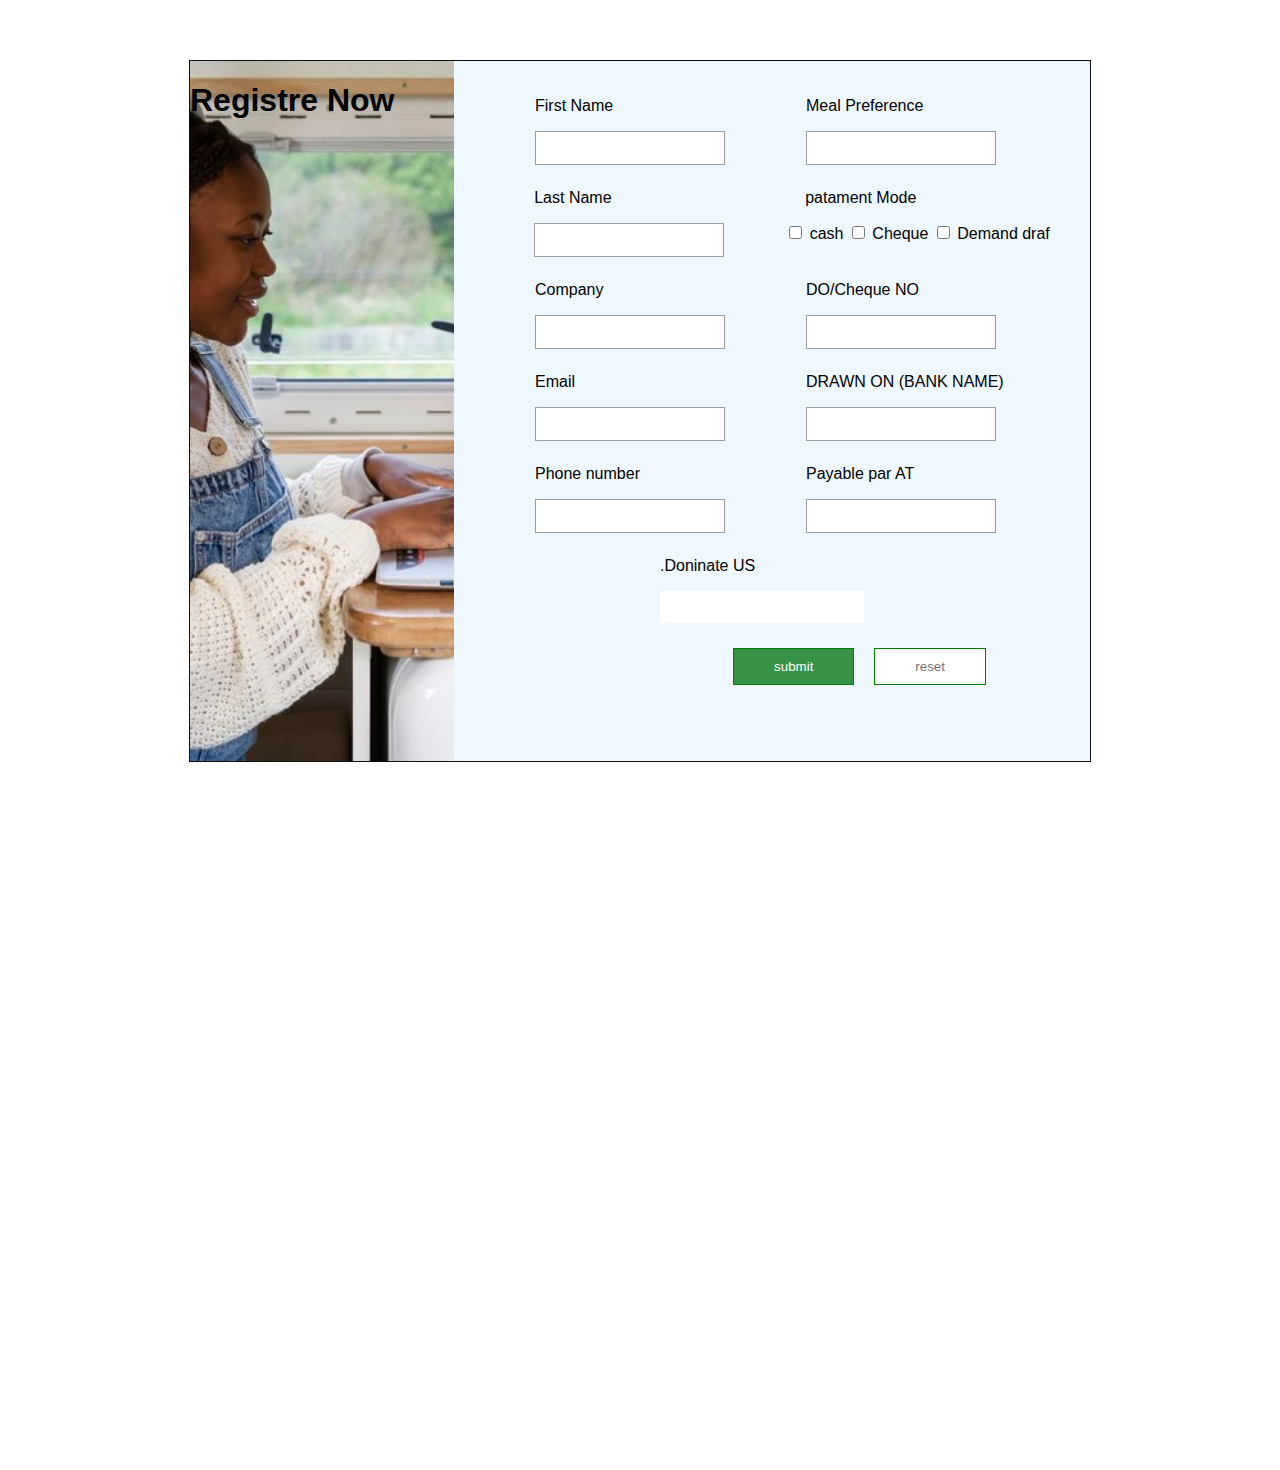
<file: index.html>
<!DOCTYPE html>
<html lang="en">
<head>
    <meta charset="UTF-8">
    <meta name="viewport" content="width=device-width, initial-scale=1.0">
    <title>Document</title>
    <link rel="stylesheet" href="Formulaire4.css">
</head>
<body>
    <div class="container">
        <div class="left">
        
            <h1>Registre Now</h1>
        </div>
        <div class="right">
            <form action="">
                <div class="box-input">
                    <div class="name">
                        <p>First Name</p>
                        <input type="text" name="text">
                    </div>
                        <div class="preference">
                        <p>Meal Preference</p>
                        <input type="text" name="Preference">
                        </div>
                    
                    <div class="lastN">
                        <p>Last Name</p>
                        <input type="text" name="text">
                    </div>
                    <div class="Mode-P">
                         <p>patament Mode</p>
                        <input type="checkbox" name="Cash">
                        <label for="Cash">cash</label>
                        <input type="checkbox" name="Cheque">
                        <label for="Cheque">Cheque</label>
                        <input type="checkbox" name="Demand draf">
                        <label for="Demand draf">Demand draf</label>
                    </div>
                
                    <div class="compte">
                        <p>Company</p>
                        <input type="text" name="text">
                    </div>
                    <div class="Cheque">
                        <p>DO/Cheque NO</p>
                        <input type="text" name="Preference">
                    </div>
                    <div class="adresse">
                        <p>Email</p>
                        <input type="email" name="email">
                    </div>
                    <div class="bank">
                        <p>DRAWN ON (BANK NAME)</p>
                        <input type="text" name="DRAWN">
                    </div>
                    
                    <div class="numero">
                        <p>Phone number</p>
                        <input type="number" name="number">
                    </div>
                    <div class="AT">
                        <p>Payable par AT</p>
                        <input type="text" name="">
                    </div>
                    <div class="US">
                        <p>.Doninate US </p>
                        <input type="text" name="">
                    </div>
                </div>
                <div class="bouton">
                    <input type="submit" value="submit">
                    <input type="reset" value="reset">
                </div>
            </form>
        </div>

    </div>
    
</body>
</html>
</file>
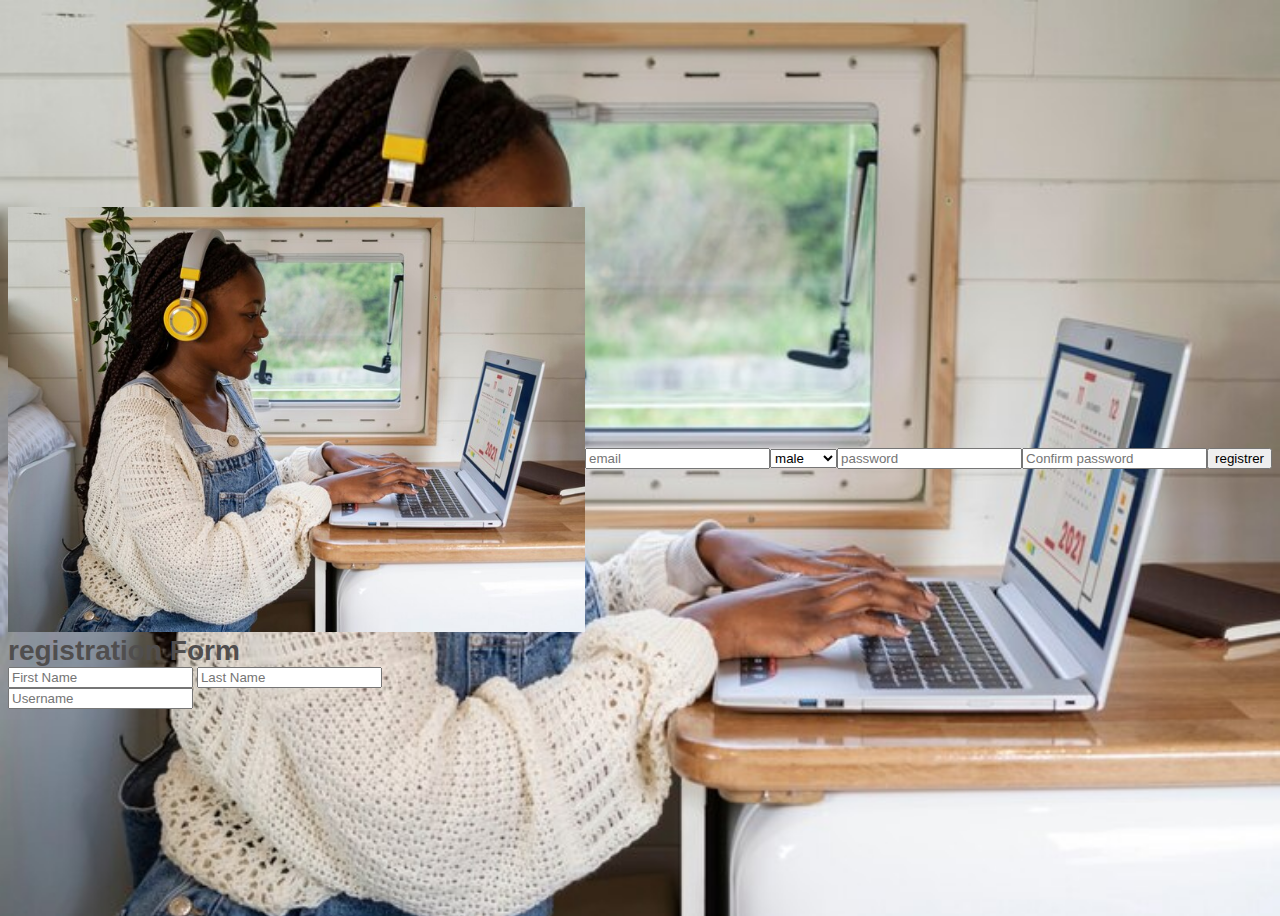
<file: exemple.html>
<!DOCTYPE html>
<html lang="en">
<head>
    <meta charset="UTF-8">
    <meta name="viewport" content="width=device-width, initial-scale=1.0">
    <title>Document</title>
    <link rel="stylesheet" href="exemple.css">
</head>
<body>
  <div class="wrapper">
    <div class=inner">
        <div class="image-holder">
           <img src="images/img1.jpg" alt=""> 
        </div>
        <form action="">
            <h1>registration Form</h1>
            <div class="form-group">
                <input type="text" placeholder="First Name" class="form-control">
                <input type="text" placeholder="Last Name" class="form-control">
            </div>
            <div class="form-wrapper">
                <input type="text" placeholder="Username" class="form-control">
            </div>
        </div>
        <div class="form-wrapper">
            <input type="email" placeholder="email" class="form-control">
        </div>
        <div class="form-wrapper">
            <select name="" id="" class="form-control">
                <option value="" disabled select>Gender</option>
                <option value="male">male</option>
                <option value="femel">femel</option>
                <option value="autre">autre</option>
            </select>
        </div>   
        <div class="form-wrapper">
            <input type="password" placeholder="password" class="form-control">
        </div>
        <div class="form-wrapper">
            <input type="password" placeholder="Confirm password" class="conform-password">
        </div>
        <button>registrer</button>
       
        </form>  
</body>
</html>
</file>
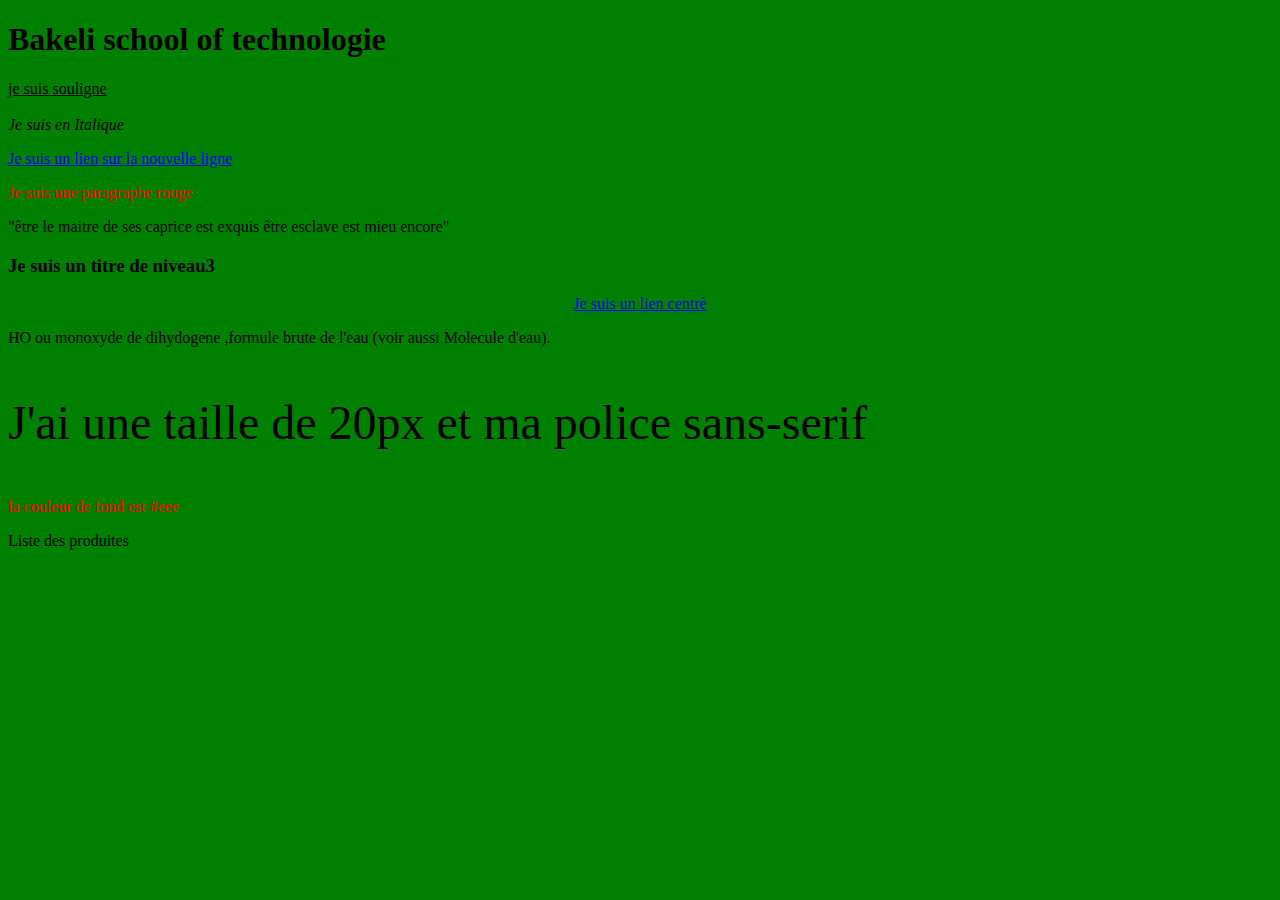
<file: exo1.html>
<!DOCTYPE html>
<html lang="en">
<head>
    <meta charset="UTF-8">
    <meta name="viewport" content="width=device-width, initial-scale=1.0">
    <link rel="preconnect" href="https://fonts.googleapis.com">
<link rel="preconnect" href="https://fonts.gstatic.com" crossorigin>
<link href="https://fonts.googleapis.com/css2?family=Noto+Sans:ital,wght@0,100..900;1,100..900&family=Roboto:ital,wght@0,100;0,300;0,400;0,500;0,700;0,900;1,100;1,300;1,400;1,500;1,700;1,900&display=swap" rel="stylesheet">
    <title> ma site</title>
</head>
<body bgcolor="green" alink="yellow">
    <h1>Bakeli school of technologie</h1>
    <u>je suis souligne</u><br><br>
    <i>Je suis en Italique</i>
    <p><a href="https//:www.bakeli.tech">Je suis un lien  sur la nouvelle ligne</a></p>
    <p ><font color="red">Je suis une paragraphe rouge</font></p>
    <p id="">"être le maitre de ses caprice est exquis être esclave est mieu encore"</p>
    <h3>Je suis un titre de niveau3</h3>
   <center><p><a href="#">Je suis un lien centrè</a></p></center>
   <p>HO ou monoxyde de dihydogene ,formule brute de l'eau (voir aussi Molecule d'eau).</p>
    <font size="20px"><p>J'ai une taille de 20px et ma police sans-serif</p></font>
   <font color="red"><p>la couleur de fond est #eee</p></font>
    <p>Liste des produites </p>

</body>
</html>
</file>
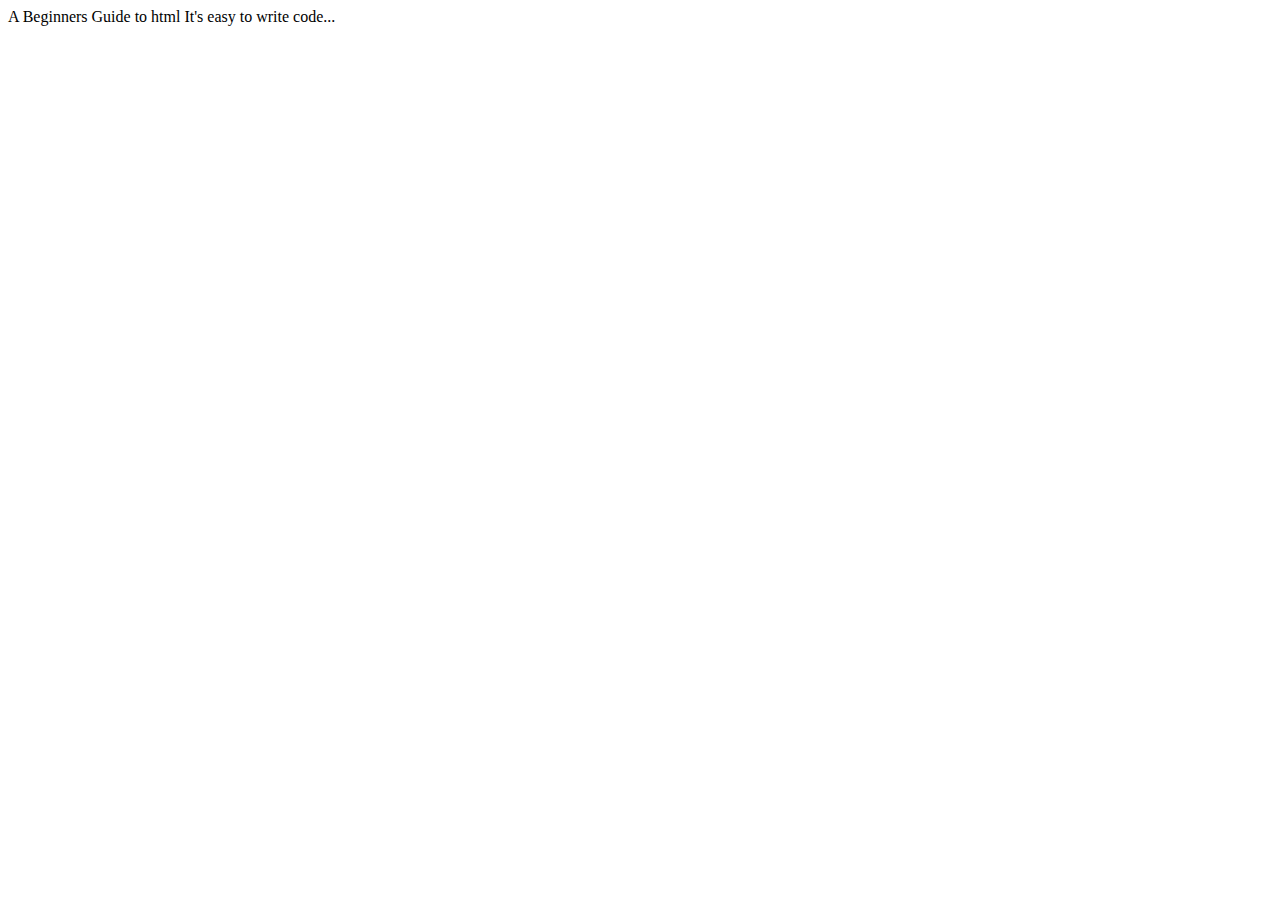
<file: fiche.html>
<!DOCTYPE html>
<html lang="en">
<head>
    <meta charset="UTF-8">
    
    <meta name="description" content="Simple guide on html"
    <title>A Beginners Guide to html</title>
</head>
<body>
    It's easy to write code...
</body>
</html>
</file>
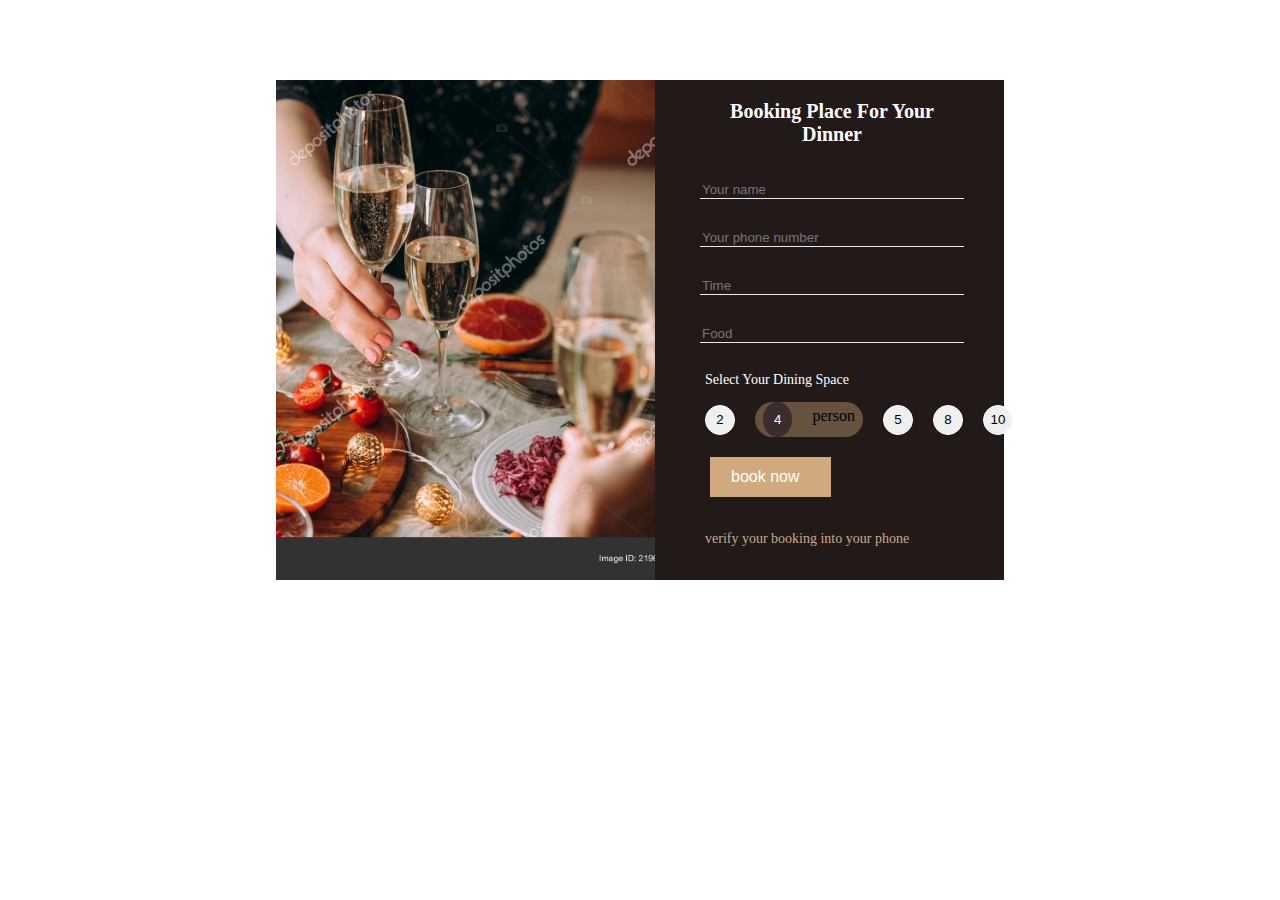
<file: formul3.html>
<!DOCTYPE html>
<html lang="fr">
<head>
    <meta charset="UTF-8">
    <meta name="viewport" content="width=device-width, initial-scale=1.0">
    <title>Document</title>
    <link rel="stylesheet" href="https://cdnjs.cloudflare.com/ajax/libs/font-awesome/6.7.1/css/all.min.css" integrity="sha512-5Hs3dF2AEPkpNAR7UiOHba+lRSJNeM2ECkwxUIxC1Q/FLycGTbNapWXB4tP889k5T5Ju8fs4b1P5z/iB4nMfSQ==" crossorigin="anonymous" referrerpolicy="no-referrer" />
    <link rel="stylesheet" href="formul3.css">
</head>
<body>
    <div class="container">
        <div class="left">
            <!-- ajoute image -->

        </div>
        <div class="right">
            <form action="">
                    <h1>Booking place for your dinner</h1>
                        <div class="name"> 
                            
                            <input type="text" placeholder="Your name">
                        </div> 
                        <input type="text" placeholder="Your phone number ">
                        <input type="text" placeholder="Time"><i class="fa fa-caret-down" aria-hidden="true"></i>

                        <input type="text" placeholder="Food"><i class="fa fa-caret-down" aria-hidden="true"></i>

                
                        <p class="p1">Select Your Dining Space</p>

                    <div class="bouton"> 
                        <button class="bouton1">2</button>
                        <div class="but">
                        <button class="bouton2">4</button>
                        <p>person</p>  
                        </div>
                        <button class="bouton3">5</button>
                        <button class="bouton4">8</button>
                        <button class="bouton5">10</button>
                    </div>
                <input type="submit" name="Book now" value="book now">
                <p class="p2">verify your booking into  your phone</p>         
        </form>
        </div>
    </div>
</body>
</html>
</file>
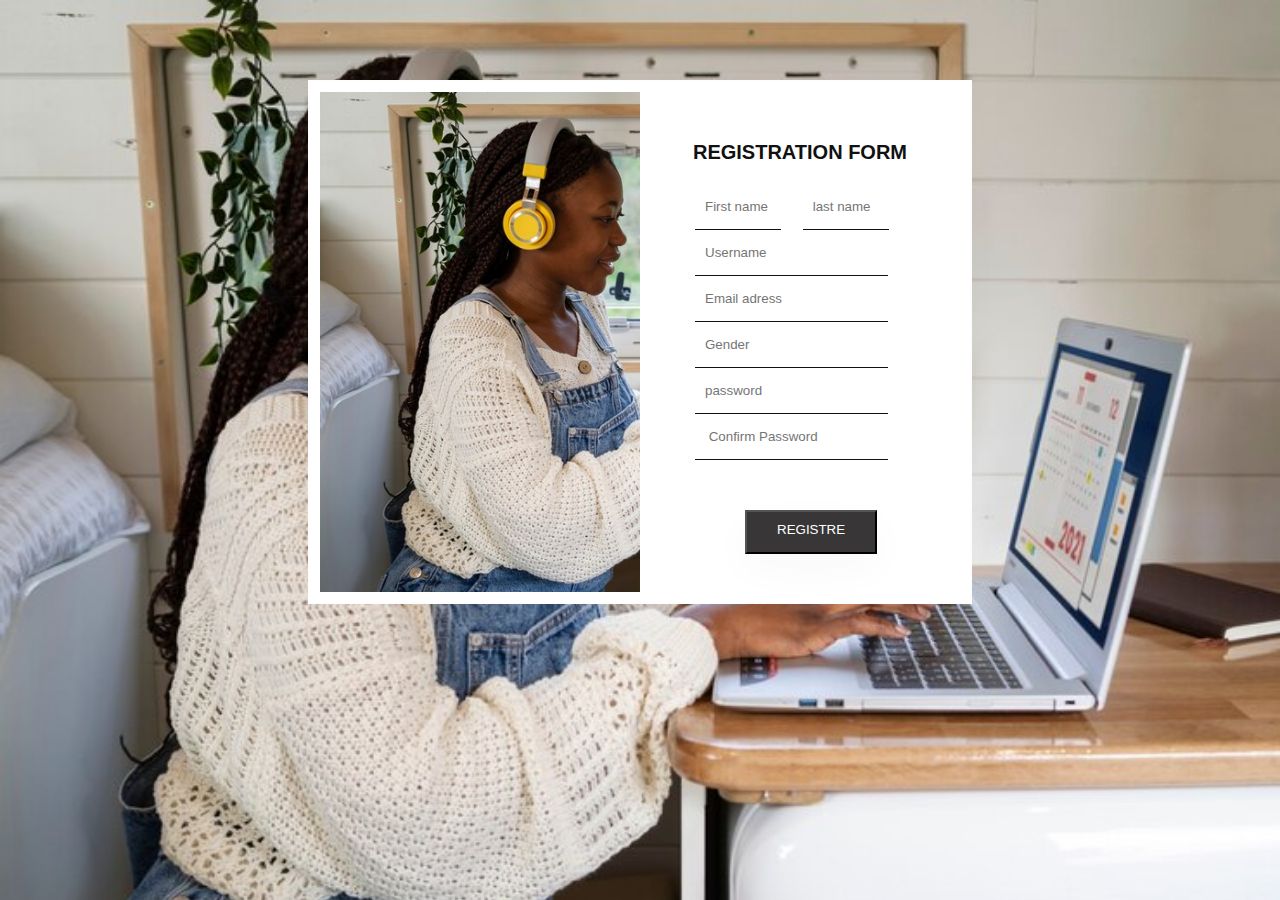
<file: Formulaire1.html>
<!DOCTYPE html>
<html>
    <head>
        <meta charset="ufr-8">
        <title>Une formulaire</title>
        <link rel="stylesheet" href="formul1.css">
        <meta name="viewport" content="width=device-width, initial-scale=1.0"> 
        <link rel="stylesheet" href="https://cdnjs.cloudflare.com/ajax/libs/font-awesome/6.7.1/css/all.min.css" integrity="sha512-5Hs3dF2AEPkpNAR7UiOHba+lRSJNeM2ECkwxUIxC1Q/FLycGTbNapWXB4tP889k5T5Ju8fs4b1P5z/iB4nMfSQ==" crossorigin="anonymous" referrerpolicy="no-referrer" />
    </head>
    <body>
            <div class="container">
                <div class="left">
                </div>
                <div class="right">
                    <div class="title">
                        <h1>Registration Form</h1>
                    </div>
                    <form>
                                <div class="name"> 
                                    <div>
                                        <input type="text" name="first name"   placeholder="First name">
                                    </div>
                                    <div>
                                        <input type="text" name="last name" placeholder="last name" >
                                    </div>
                                </div> 
                                <input type="text" name="Username" placeholder="Username">  
                                <i class="fa fa-user" aria-hidden="true"></i>

                                <input type="email" name="email" placeholder="Email adress ">   
                                <i class="fa fa-calendar" aria-hidden="true"></i>
 
                                <input type="sexe" name="Gendes" placeholder="Gender">
                                <i class="fa fa-caret-down" aria-hidden="true"></i>

                                <input type="password" name="password" placeholder="password">
                                <i class="fa fa-lock" aria-hidden="true"></i>

                                <input type="password" name=" Confirm Password" placeholder=" Confirm Password">
                                <i class="fa fa-lock" aria-hidden="true"></i>
                                <input type="submit" name="Registre" value="Registre">
                    </form>  
                </div>
            </div>
    </body>
</html>
</file>
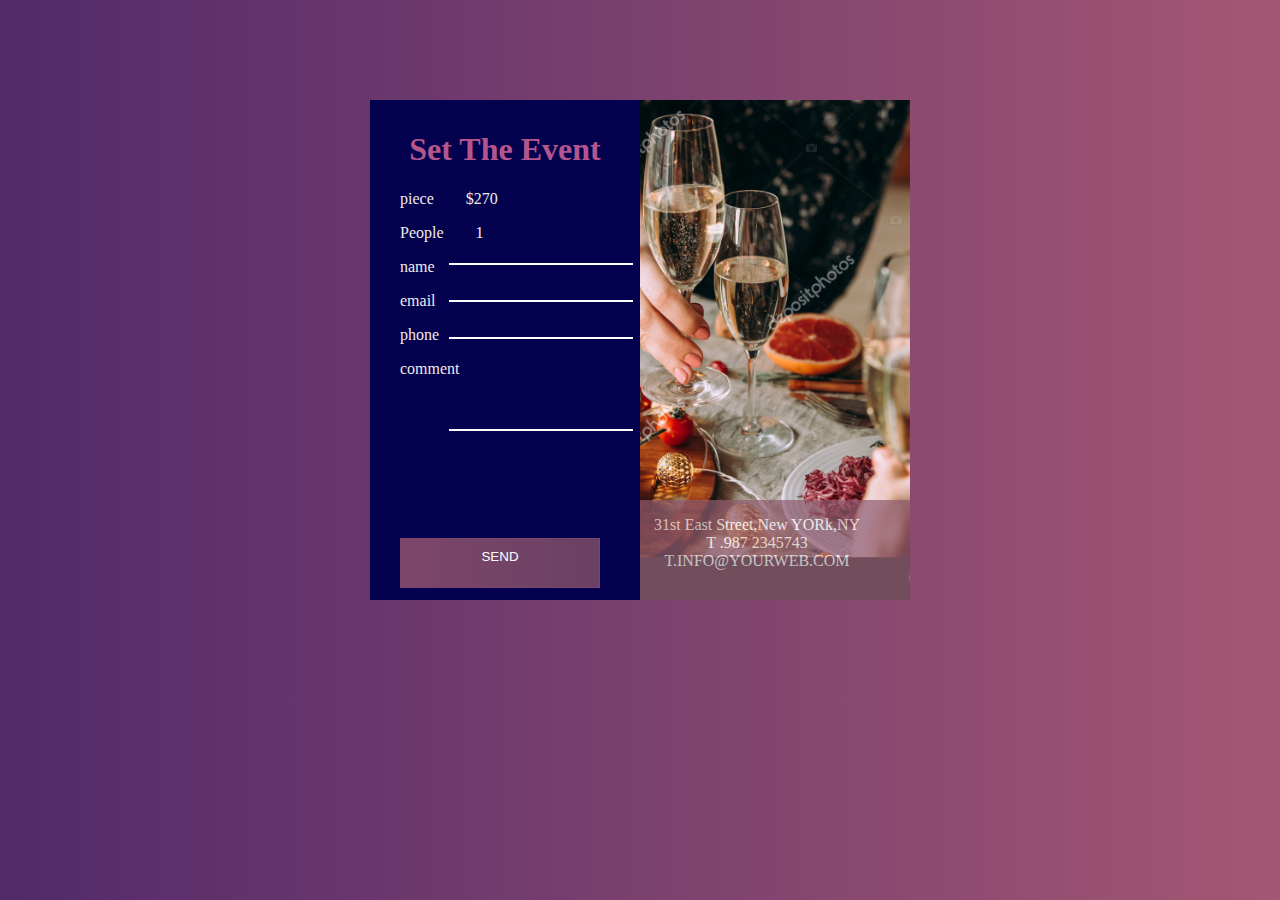
<file: formulaire2.html>
<!DOCTYPE html>
<html>
    <head>
        <meta charset="ufr-8">
        <title>Une formulaire</title>
        <link rel="stylesheet" href="formul2.css">
        <meta name="viewport" content="width=device-width, initial-scale=1.0"> 
        <link rel="stylesheet" href="https://cdnjs.cloudflare.com/ajax/libs/font-awesome/6.7.1/css/all.min.css" integrity="sha512-5Hs3dF2AEPkpNAR7UiOHba+lRSJNeM2ECkwxUIxC1Q/FLycGTbNapWXB4tP889k5T5Ju8fs4b1P5z/iB4nMfSQ==" crossorigin="anonymous" referrerpolicy="no-referrer" />
        <link rel="preconnect" href="https://fonts.googleapis.com">
        <link rel="preconnect" href="https://fonts.gstatic.com" crossorigin>
        <link href="https://fonts.googleapis.com/css2?family=Noto+Sans:ital,wght@0,100..900;1,100..900&family=Roboto:ital,wght@0,100;0,300;0,400;0,500;0,700;0,900;1,100;1,300;1,400;1,500;1,700;1,900&display=swap" rel="stylesheet"> 
    </head>
    <body>
            <div class="container">
                    <div class="left">
                           <div class="form">
                                <form>
                                    <h1>set the event</h1>
                                    <div class="para">
                                        <p>piece &nbsp;&nbsp;&nbsp;&nbsp;&nbsp;&nbsp;&nbsp;$270</p>
                                        <p>People &nbsp;&nbsp;&nbsp;&nbsp;&nbsp;&nbsp;&nbsp;1</p>
                                        <p>name</p>
                                        <p>email</p>
                                        <p>phone</p>
                                        <p>comment</p>
                                    </div>
                                    <div class="nom">
                                        <input type="text">
                                        <input type="email">
                                        <input type="phone">
                                    </div>
                                    <div class="comment">
                                        <input type="text">
                                    </div>
                                    <input type="submit" name="send" value="send">
                                </form>
                        </div>
                    </div>
                    <div class="right">
                        <div class="ombre">
                            <p>31st East Street,New YORk,NY<br> T .987 2345743<br>T.INFO@YOURWEB.COM
                            </p>
                        </div>
                    </div>
            </div>
    </body>
</html>
</file>
<file: Formulaire4.css>
body{
    margin: 0;
    padding: 0;
    font-family: Arial, Helvetica, sans-serif;
    height: 150vh;
    padding: 60px;

}
.container{
    max-width: 900px;
     height: 700px;  
     background-color: rgb(240, 248, 255);
    border: 1px solid #111111;
    margin: 0 auto; 
    display: flex;
}

 .container .left{
    width: 300px;
    height: 700px;
    background: url("images/img1.jpg");
    background-size:cover ;
    background-position: center;
} 
.container .right{
    width: 700px;
    height: 600px;
    margin-left: 20px;
    margin-top: 20px;
 }
 form .box-input{
    display: flex;
    flex-wrap: wrap;
    justify-content: center;
    gap: 8px;
}

 .right input[type="text"],.right input[type="email"],.right input[type="number"]{
    width: 70%;
    height: 30px; 
    /* margin: 8px;  */
     position: relative;
     left: 20px; 
     margin-right: 80px; 
     background-color: rgb(255, 255, 255);
    border: 1px solid rgb(158, 158, 152);
}  

.bouton input[type="submit"]{
    /* width:100px ;
    height: 40px; */
    padding: 10px 40px ;
    background-color: rgb(56, 146, 70);
    border: 1px solid green;
    color:#FFF;
}
.bouton{
    display: flex;
    flex-wrap: nowrap;
    gap:20px;
    margin: 25px;
    position: relative;
    left: 38%;
}
.bouton input[type="reset"]{
    /* width: 100px;
    height: 40px; */
    padding: 10px 40px ;
    background-color: #FFF;
    border: 1px solid green;
    color:#767373;
}
.box-input p{
    position: relative;
    left: 20px;
}
 .US  input[type="text"]{
    border-top: 3px solid green;
    border: none;
    outline:none;
    width: 200px;
 }
</file>
<file: exemple.css>
body{
    background:url(images/img1.jpg) ;
    background-size: cover;
    font-family: Arial, Helvetica, sans-serif;
    color: rgb(80, 78, 78);
    font-size: 14px;
}
h1{
    margin: 0;
}
img{
    max-width: 100%;
}
:focus{
    outline:none ;
}
.wrapper{
    min-height: 100vh;
    background-size: cover;
    background-repeat: no-repeat;
    display: flex;
    align-items: center;
    justify-content: center; 
}
.inner{
padding: 20px;
background: #FFF;
max-width: 850px;
margin: auto;
display: flex;
}
.inner .image-holder{
    width: 50px;
}
.inner form{
    width: 50%;
    padding-top:36px ;
    padding-left: 45px;
    padding-right: 45px;
}
.inner h1{
    text-transform: lowercase;
    text-align: center;
     ;
}
</file>
<file: formul3.css>
body{
    margin: 0;
    padding: 0;
    font-family: 'Times New Roman', Times, serif;
    padding: 80px;
    
}
.container{
     display: flex; 
     justify-content: space-between;
     width: 65%;
     height: 500px;
     margin: auto;

}
.container .left{
    height: 500px;
    width: 60%;
    float: left;
    background: url(images/image.jpg);
    background-size: cover;
    background-position: center;
}
.container .right{
    float: right;
    width: 50%;
    height: 500px;
    background-color: rgb(34, 25, 25);
    padding-left: 30px;
    
    
}
.right h1{
    text-transform: capitalize;
    font-size: 20px;
    margin: auto;
    color: #FFF;
    text-align: center;
     margin:20px; 
     padding-right: 25px;

}
/* .right .name{
    color: #64513c;
    font-weight: bold;
    font-size: 18px;
    margin-left: 20px;
    position: relative;
    top: 25px;

} */
.right input[type="text"], .right input[type="number"], .right input[type="time"]{
    border: none;
    width:260px;
    border-bottom: 1px solid rgb(238, 231, 231);
    background-color:transparent; 
    outline: none;
    margin: 15px;
    color:#FFF;

}
/* .right .name {
    width: 250px;
    color: #995613d3;
    background-color:transparent;
    border-bottom: 1px  solid rgba(189, 115, 18, 0.808);
    border: none;
    outline: none; */






.bouton {
     display: flex;
     gap: 20px; 
     align-items: center;
     position: relative;
    left: 20px; 
    color:#504839
    
}
.bouton1,.bouton3, .bouton4, .bouton5{
    width:30px ;
    height: 30px;
    border: 1px solid rgb(255, 255, 255);  
    border-radius: 50%;
}

    .bouton2{
        width:100px ;
        height: 35px;
        color: #FFF;
        border-radius: 50%;
        border: 1px solid #3b2d2d;
        background-color: rgb(59, 45, 45);
        padding-left: 10px;
        padding-right: 10px;

    } 
/* paragraph */
    .p1{
        font-size: 14px;
        color: #FFF;
        position: relative;
        left: 20px;
    }
    .p2{
        color:  rgb(194, 172, 141);
        font-size: 14px;
        position: relative;
        left: 20px;
    }
    /* but */
    .but{
         display: flex;
        flex-wrap: nowrap; 
        background-color: rgb(102, 82, 61);
        border-radius: 50px 50px 50px 50px;
        width: 100px;
        height: 35px;
         /* padding: 4px;   */
         padding-left: 8px;
    
    } 
    .but p{
        color: black;
        text-align: center;
        position: relative;
         bottom: 15px;
         margin: 20px;
    
    }


.right input[type="submit"]{
    font-size: 16px;
    color: #FFF;
    background-color: rgb(209, 169, 126);
    border: 1px solid #d1a97e;
    text-align: center;
    padding: 10px 30px 10px 20px;
    margin:20px ;
    position: relative;
    left: 5px;
    
} 
.right i{
    color: #FFF;
    font-size: 16px;
    margin-right: 25px;
}
</file>
<file: formul1.css>
body{
     margin: 0;
    padding: 0; 
    background-image: url(images/img1.jpg); 
     background-size: cover; 
    font-family: 'Segoe UI', Tahoma, Geneva, Verdana, sans-serif;
    padding-top: 80px;   
}



.container{
    position: relative; 
    display: flex; 
    width: 50%;
    height: 500px;
    background-color: #ffffff;
    border: 2px solid rgb(253, 253, 253);
    margin:  0 auto;
     padding: 10px 10px 10px 10px; 

        }   
        .title h1{

    /* padding: 0 0 2px; */
     font-weight: bold;
    font-size: 20px;
    color:#111111;
    text-transform: uppercase; 
    text-align: center;
    margin-bottom: 20px;}
              

.container .left{
    float: left;
    width: 50%;
    height: 500px; 
    background: url(images/img1.jpg);
    background-size: cover;
    box-sizing: border-box;
    
}
 .container .right { 
     float: right;
    width: 50%;
    height: 500px;
    box-sizing: border-box;
    /* position: relative;
    left: 40px;  */
     padding: 36px 45px 0 45px; 
     } 
      .container .right input{
         position: relative;
        left: 10px;   }  

 .right input[type="text"],  .right input[type="password"], .right input[type="sexe"], .right input[type="email"]
{
    border: none;
    border-bottom: 1px solid #111111;
    outline: none;
     height: 25px; 
    width: 75% ;
    padding: 10px; 
    background-color:transparent;
    margin-right: 0px;
   
    
}

.right input[type="submit"]{
    height:40px ;
    color: #fff;
    background: #383636;
     padding: 10px 30px 30px 30px;  
    text-transform: uppercase;
    text-align: center;
     margin: 0 auto; 
    margin: 50px; 

    /* border-radius: 10px; */
     box-shadow: 0px 15px 40px rgb(249, 248, 250); 

    }
.right input[type="submit"]:hover {
    color: #ff8800;
}
/* .input[type="submit"]{

} */
 .name{
    display: flex;
    gap: 20px;
    width: 85%;
 }
 
@media screen and (max-width:767px) {
    .container{
        display: block;
         height: 1000px; 
    }
    .title h1{
        font-size: 18px;
}
.container .left
{
width:100%;
}
.container .right{
    width: 100%;
    padding-left: 40px 0  30px;
}
.right input[type="submit"]{
    margin-top: 60px;
}

}
</file>
<file: formul2.css>
body{
    margin: 0;
    padding: 0;
    font-family: 'roboto' 'sans-serif';
     background:linear-gradient(to left,#a45773, #512a6a);
     padding: 100px; 
}
/* .title{
    size:12px;
    text-transform: capitalize;
    color: rgb(211, 112, 194);
}
.container{
    width: 600px;;
    height: 400px;
    background: rgb(238, 218, 228);
    border: 2px solid rgba(234, 226, 233, 0.903);
    margin: 0 auto;
}
.container .left{
    float: left;
    width: 50%;
    height: 400px;
    box-sizing: border-box;
     padding: 10px 30px 20px; 
     position: relative; 
    background-color: rgb(30, 7, 105);}
    .container .right{
        float: right;
        width: 50%;
        height: 400px;
         background: url("images/img2.jpg"); 
        background-size: cover; 
        background-repeat: no-repeat;
        box-sizing: border-box;
    }
    .left input[type="text"] , .left input[type="email"], .left input[type="number"]{
        width: 100%;  
        background-color:transparent; 
        padding-bottom: 10px; 
        border: none;
        border-bottom:1px solid #111111;
        outline: none;
    
    }

     .send input[type="submit"]{
        height:20px ;
        width: 50%;
        color: #fff;
        font-size: 12px;
        background: #d16497;
        border-radius: 2px 2px 2px 2px ;
        text-transform: uppercase;
        text-align: center;
        margin: 0 auto;
        padding: 10px 40px 20px 40px;
        position:relative;
        left: 40px;
        margin: 40px;
    }
    .form .piece input{
        border: none;
        outline: none;
    }
    .form .piece{
        display: flex;

    }

    .form .people{
        display:flex;
        flex-wrap: nowrap;
    }
    .form .people input{
        border: none;
    }
    .form .name{
        display: flex;
        flex-wrap: nowrap;
}
.form .name input{
    
}
        .form .email{
            display:flex;
            flex-wrap: nowrap;}
            .form .phone{
                display:flex;
                flex-wrap: nowrap;}
                .form .comment{
                    display:flex;
                    flex-wrap: nowrap;} */

.container{
     width:50%;
     height: 500px;
     justify-content: center;
     align-items: center;
    background: rgb(238, 218, 228);
    /* border: 2px solid rgba(234, 226, 233, 0.903); */
    margin: 0 auto;
                    }
.form h1{
     font-size: 32px;
    text-transform: capitalize;
    color: #b4568d;
    text-align: center;
    font-weight: bold;
                    }
.para{
    color: #f1eaea;
}
 .container .left{
            float: left;
             width: 50%;
            height: 500px;
            box-sizing: border-box;
            padding: 10px 30px 20px;
            background-color: rgb(4, 1, 78); 
            position: relative;}
 .container .right{
                float: right;
                width:50%;
                height: 500px;
                 background: url("images/image.jpg");  
                background-size: cover; 
                box-sizing: border-box;
                background-position: center;
            }
           .right .ombre{
            position: relative;
            top:400px;
            width: 100%;
            height: 100px;
            background-color:rgb(142, 91, 111);
            opacity: 0.7;
            
            }
          .right  .ombre P{
                size: 4px;
                color: #FFF;
                text-align: center;
                text-transform: capitalize;
                float: right;
                margin-right: 50px; 
            }

 .nom input[type="text"],
     .nom input[type="email"],.nom input[type="phone"]
     {
        border: none;
        border-bottom: 2px solid #FFF;
        outline: none;
        width: 180px;
        margin: 0.5em;
        background-color:transparent;
        position: relative;
        left: 20%;
        bottom: 160px;
        line-height: 20px; 
        color: #FFF;

     }  
     .comment input[type="text"]{

        border: none;
        border-bottom: 2px solid rgb(255, 251, 251);
        outline: none;
        width: 180px;
        margin: 0.5em;
        background-color:transparent;
        position: relative;
        left: 20%;
        bottom: 100px;
     }

     .left .form{
        display: flex;
        flex-wrap: nowrap;
     }
.left input[type="submit"]{
        height:50px ;
        width: 200px;
        color: #fff;
        background:linear-gradient(to left,rgb(106, 64, 101),#7c466a); 
        border: 1px solid rgb(125, 70, 106);
        padding: 10px 30px 30px 30px;  
        text-transform: uppercase;
        text-align: center;
         margin: 0 auto; 
         left: 50px;
         /* box-shadow: 50px #ddb4c9; */
         /* border-radius: 10px; */
        
         }             
         @media screen and (max-width:767px) {
            .container{
                display: block;
                 height: 1000px; 
            }
            .title h1{
                font-size: 18px;
        }
        .container .left
        {
        
        width: 100%;
            padding-left: 40px 0  30px;
    
        }
        .container .right{
            width:100%;
    
        }
        .left input[type="submit"]{
            /* margin-top: 60px; */
            padding: 20px;
        }
        input[type="text"]{
            width: 80px;
        }
        
        }
</file>
